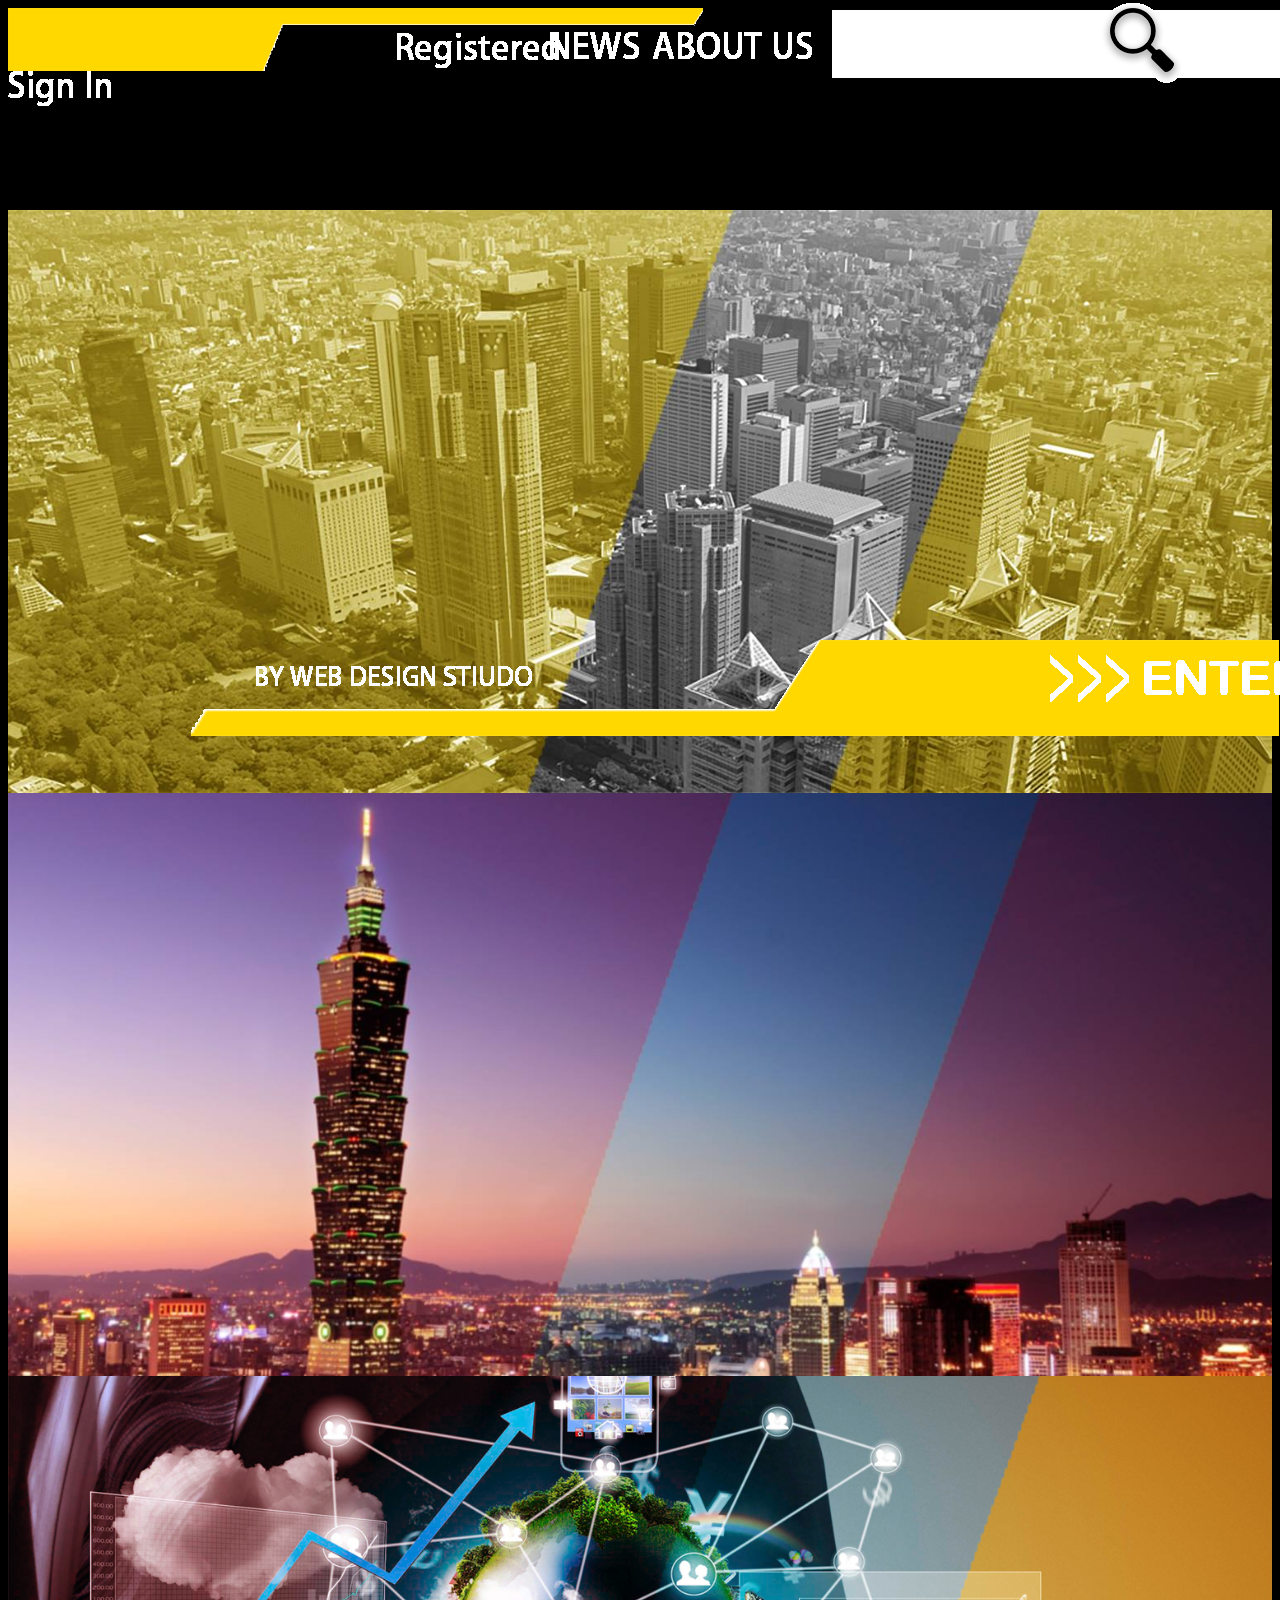
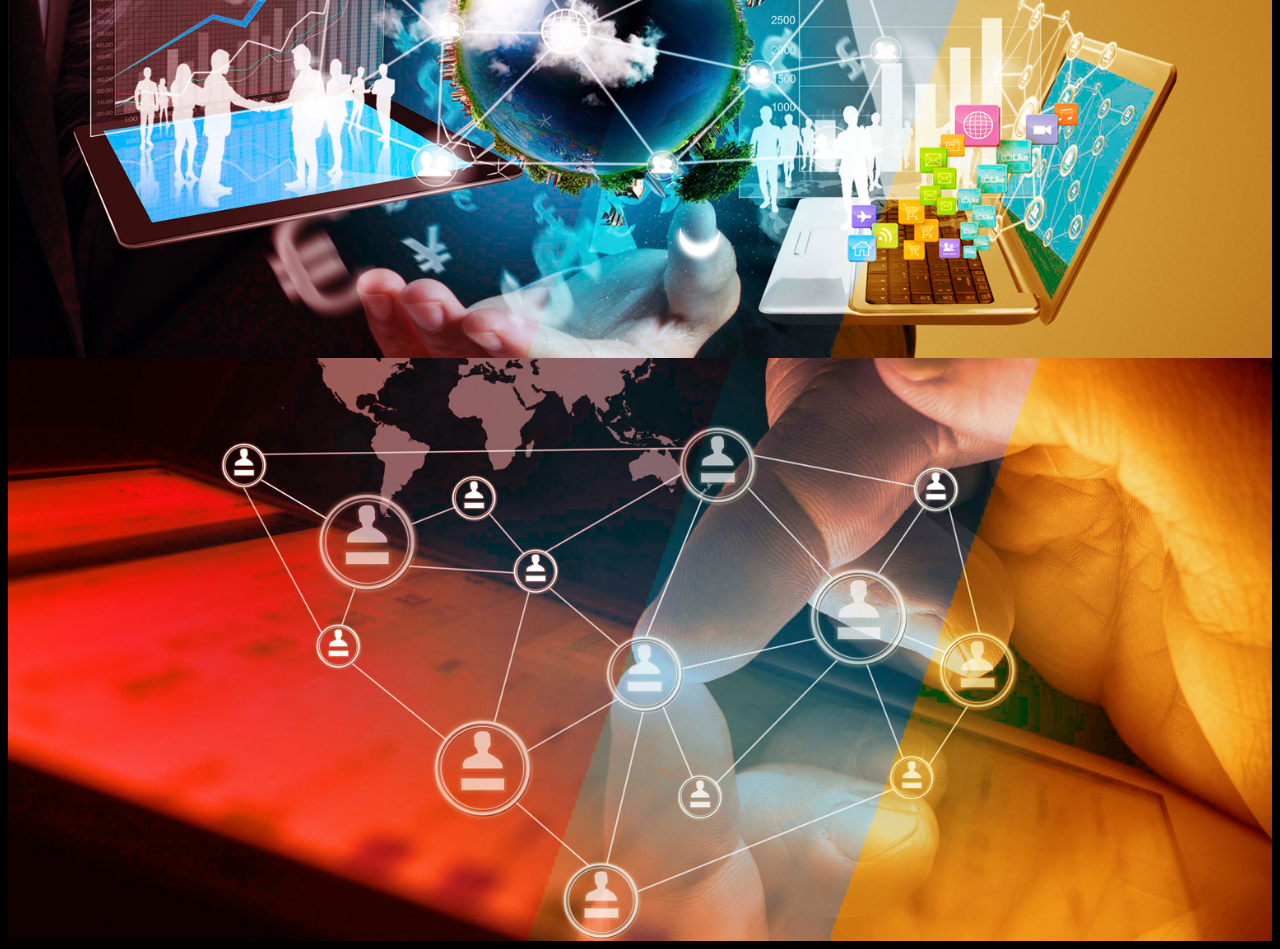
<file: index.html>
<html>
  <head>
   <meta name="viewport" content="width=device-width, initial-scale=1">
    <!-- Latest compiled and minified CSS -->
    <link rel="stylesheet" href="https://maxcdn.bootstrapcdn.com/bootstrap/3.3.6/css/bootstrap.min.css" integrity="sha384-1q8mTJOASx8j1Au+a5WDVnPi2lkFfwwEAa8hDDdjZlpLegxhjVME1fgjWPGmkzs7" crossorigin="anonymous">
    <script src="https://ajax.googleapis.com/ajax/libs/jquery/2.2.3/jquery.min.js"></script>
    <!-- Latest compiled and minified JavaScript -->
    <script src="https://maxcdn.bootstrapcdn.com/bootstrap/3.3.6/js/bootstrap.min.js" integrity="sha384-0mSbJDEHialfmuBBQP6A4Qrprq5OVfW37PRR3j5ELqxss1yVqOtnepnHVP9aJ7xS" crossorigin="anonymous"></script>
 <meta charset="utf-8" />
</head>
<body style="background-color:#000000;"width:100vw>

<style type="text/css">
div.background{
background-color:#0000000;
position:absolute;
left:0px;
right:0px;
top:0px;
height:0px;
z-index:0;
}

<style type="text/css">
div.up{
position:absolute;
left:0vw;
top:0vw;
z-index:1;
}
</style>
<style type="text/css">
div.down{
position:absolute;
right:1px;
top:50vw;
}
</style>
<style type="text/css">
div.enter{
position:absolute;
left:82vw;
right:0px;
top:51.2vw;
height:0px;
z-index:2;
}
</style>
<style type="text/css">
div.webassign{
position:absolute;
left:20vw;
right:0px;
top:52vw;
height:0px;
z-index:2;
}
tyle type="text/css">
div.news{
position:absolute;
left:43vw;
right:1px;
top:2.5vw;
height:0px;
z-index:2;
}
/style>
<style type="text/css">
div.signin{
position:absolute;
left:23vw;
right:0px;
top:2.5vw;
height:0px;
z-index:2;
}
</style>
<style type="text/css">
div.registerd{
position:absolute;
left:31vw;
right:0px;
top:2.5vw;
height:0px;
z-index:2;
}
</style>
<style type="text/css">
div.news{
position:absolute;
left:43vw;
right:1px;
top:2.5vw;
height:0px;
z-index:2;
}
</style>
<style type="text/css">
div.aboutus{
position:absolute;
left:51vw;
right:0px;
top:2.5vw;
height:0px;
z-index:2;
}
</style>
<style type="text/css">
div.search{
position:absolute;
left:65vw;
right:0px;
top:0.8vw;
height:0px;
z-index:2;

}
</style>
<style type="text/css">
div.search1{
position:absolute;
left:86vw;
right:0px;
top:1.5px;
height:0px;
z-index:2;
}

</style>


<div class="up">
<img src="0014.png"width=55%>
</div>
<div class="down">
<img src="0013.png"width=100%>
</div>
<div class="enter">
<a href="http://tearer54.github.io/uidd2017/fintech"><img src="0000.png">
</a>
</div>
<div class="webassign">
<img src="0010.png">
</div>
<div class="signin">
<img src="0006.png">
</div>
<div class="registerd">
<img src="0005.png">
</div>
<div class="news">
<img src="0004.png">
</div>
<div class="aboutus">
<img src="0003.png">
</div>
<div class="search">
<img src="0002.png">
</div>
<div class="search1">
<img src="0001.png">
</div>

<div id="photocarousel" class="carousel slide" data-ride="carousel"data-interval="3000">

  <ol class="carousel-indicators">
    <li data-target="#photocarousel" data-slide-to="0" class="active"></li>
    <li data-target="#photocarousel" data-slide-to="1"></li>
    <li data-target="#photocarousel" data-slide-to="2"></li>
    <li data-target="#photocarouse1" data-slide-to="3"></li>
  </ol>
  <div class="carousel-inner" role="listbox">
    <div class="item active">
      <img src="intro1.jpg"width=100%>
    </div>
    <div class="item">
      <img src="intro2.jpg"width=100%>
    </div>
    <div class="item">
      <img src="intro3.jpg"width=100%>
    </div>
    <div class="item">
      <img src="intro4.jpg"width=100%>
      </div>
      <div>
</div>
      </div>
  <a class="left carousel-control" href="#photocarousel" role="button" data-slide="prev">
    <span class="glyphicon glyphicon-chevron-left"></span>
  </a>
  <a class="right carousel-control" href="#photocarousel" role="button" data-slide="next">
    <span class="glyphicon glyphicon-chevron-right" aria-hidden="true"></span>
</body>



</html>
</file>
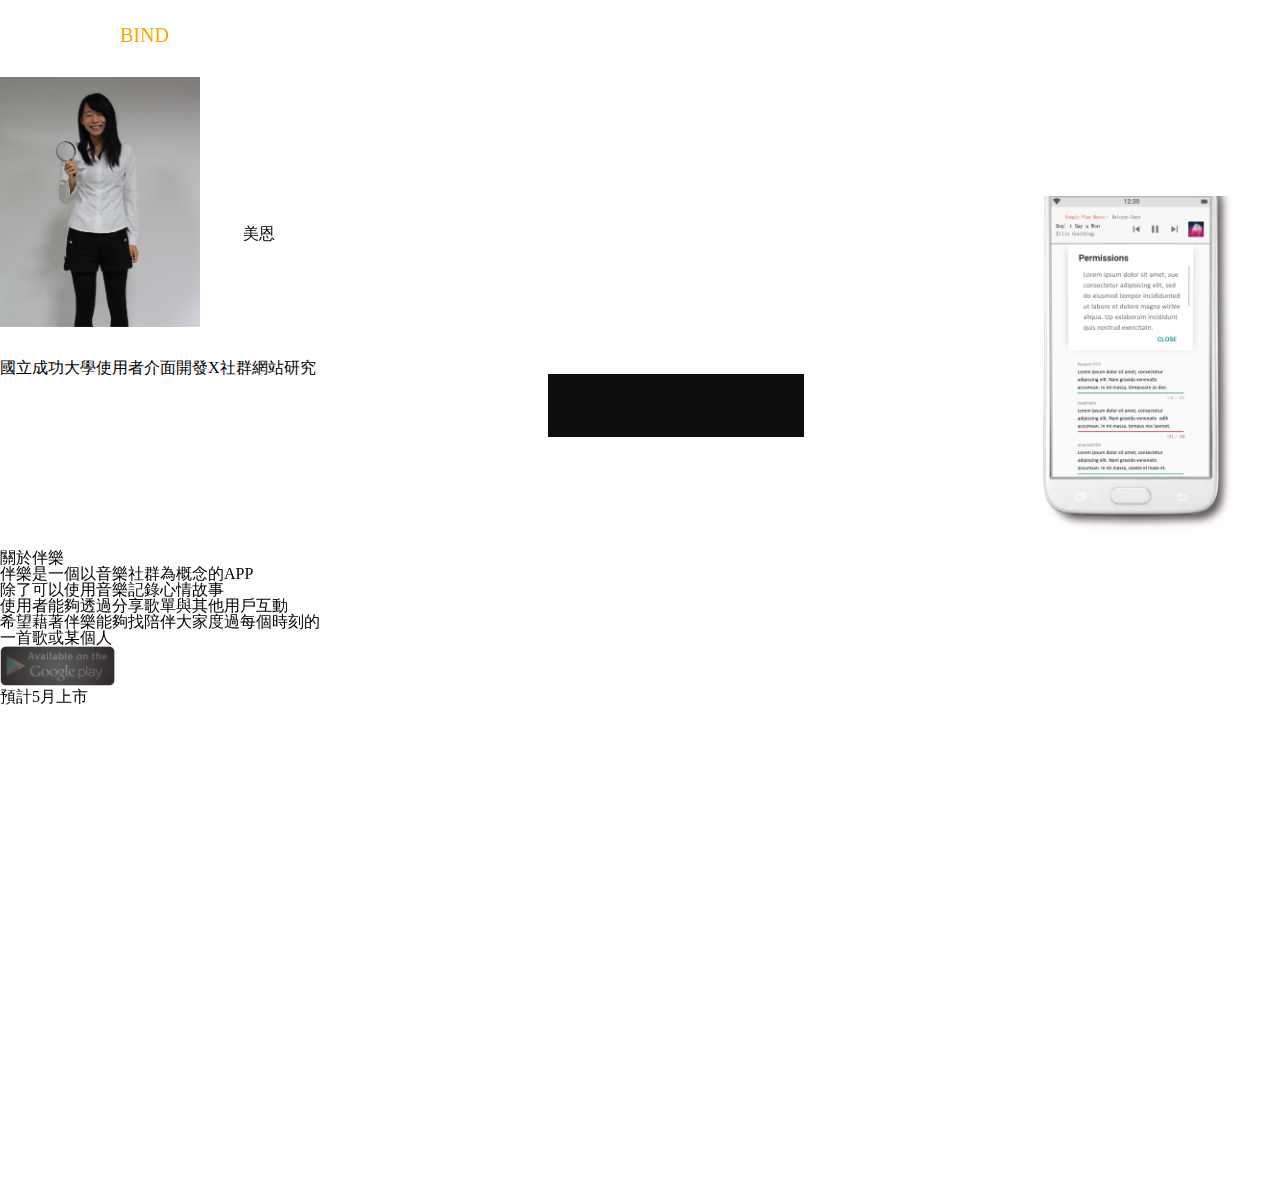
<file: about_us.html>
<!DOCTYPE html>
<html>
<head>
  <meta charset="utf-8">
<title>web design</title>
<link rel="stylesheet" href="./master.css">
</head>
<body>

  <nav>
  <p1>伴樂</p1><p2>BIND</p2>
</nav>

<div class="section1">
  <div class="photo">
    <img src="ABOUT US-06.jpg" width="200" height="250">
  </div>

  <div class="center_part">
    <div class="left_part">
      <p id="about">ABOUT US</p><br>
      <p id="first_name">陳</p><p id="name">美恩</p><br><p id="desc">在都市長大的台中人,興趣是水彩<br>目前就讀於成大工設所<br>最喜歡的動物是狼</p><p id="contact"><br>聯絡資訊<br>lobitozone@gmail.com</p>
    </div>
    <div class="quoto_part">
  <p id="quoto">「用音樂連結人們,彼此分享」</p7>
</div>
</div>

<div class="phone">
  <img src="ABOUT US-04.png" width="218" height="338">
</div>

</div>

<div class="section2">
  <div class="about">
    <h id="title">關於伴樂</h>
    <p id="info">伴樂是一個以音樂社群為概念的APP<br>除了可以使用音樂記錄心情故事<br>使用者能夠透過分享歌單與其他用戶互動<br></p><p id="info2">希望藉著伴樂能夠找陪伴大家度過每個時刻的<br>一首歌或某個人</p>
    <div class="app">
    <img class="app_icon" src="ABOUT US-05.png"width="115" height="40">
    <br><p id="predict">預計5月上市</p>
  </div>
  </div>
</div>
<footer>
  <p id="footer">國立成功大學使用者介面開發X社群網站研究</p>
</footer>



</body>
</file>
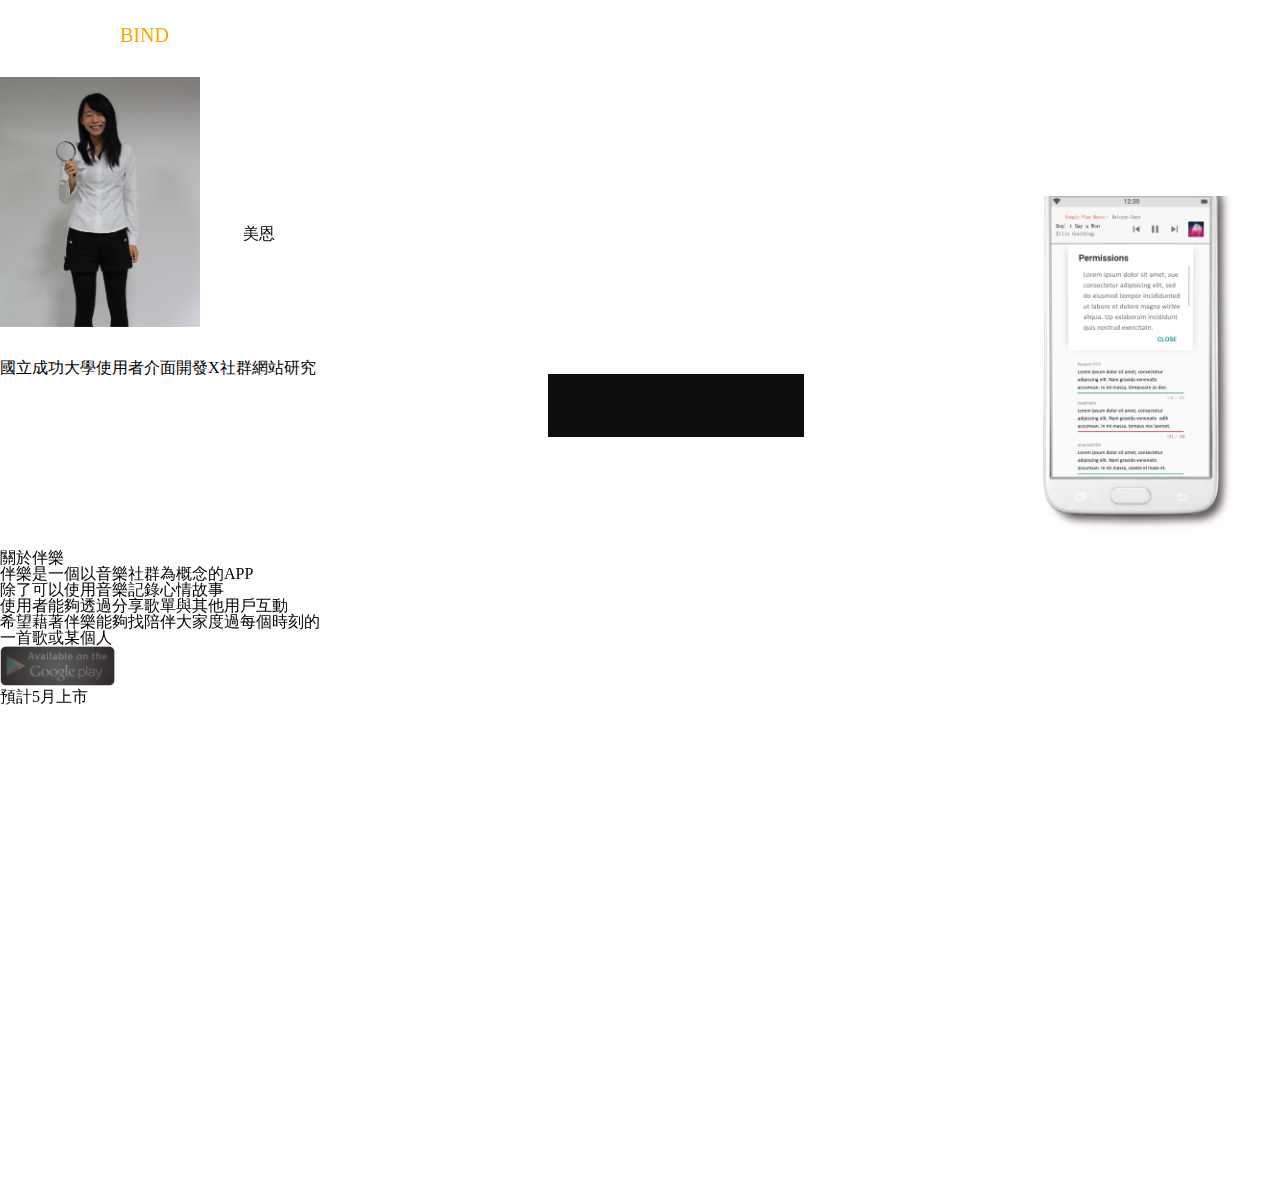
<file: about_usleilia.html>
<!DOCTYPE html>
<html>
<head>
  <meta charset="utf-8">
  <title>web design</title>
  <link rel="stylesheet" href="./master.css">
  </head>
  <body>

    <nav>
      <p1>伴樂</p1><p2>BIND</p2>
      </nav>

      <div class="section1">
        <div class="photo">
            <img src="ABOUT US-06.jpg" width="200" height="250">
              </div>

                <div class="center_part">
                    <div class="left_part">
                          <p id="about">ABOUT US</p><br>
                                <p id="first_name">陳</p><p id="name">美恩</p><br><p id="desc">在都市長大的台中人,興趣是水彩<br>目前就讀於成大工設所<br>最喜歡的動物是狼</p><p id="contact"><br>聯絡資訊<br>lobitozone@gmail.com</p>
                                    </div>
                                        <div class="quoto_part">
                                          <p id="quoto">「用音樂連結人們,彼此分享」</p7>
                                          </div>
                                          </div>

                                          <div class="phone">
                                            <img src="ABOUT US-04.png" width="218" height="338">
                                            </div>

                                            </div>

                                            <div class="section2">
                                              <div class="about">
                                                  <h id="title">關於伴樂</h>
                                                      <p id="info">伴樂是一個以音樂社群為概念的APP<br>除了可以使用音樂記錄心情故事<br>使用者能夠透過分享歌單與其他用戶互動<br></p><p id="info2">希望藉著伴樂能夠找陪伴大家度過每個時刻的<br>一首歌或某個人</p>
                                                          <div class="app">
                                                              <img class="app_icon" src="ABOUT US-05.png"width="115" height="40">
                                                                  <br><p id="predict">預計5月上市</p>
                                                                    </div>
                                                                      </div>
                                                                      </div>
                                                                      <footer>
                                                                        <p id="footer">國立成功大學使用者介面開發X社群網站研究</p>
                                                                        </footer>



                                                                        </body>
                    
                                                                                                                                              </html>
</file>
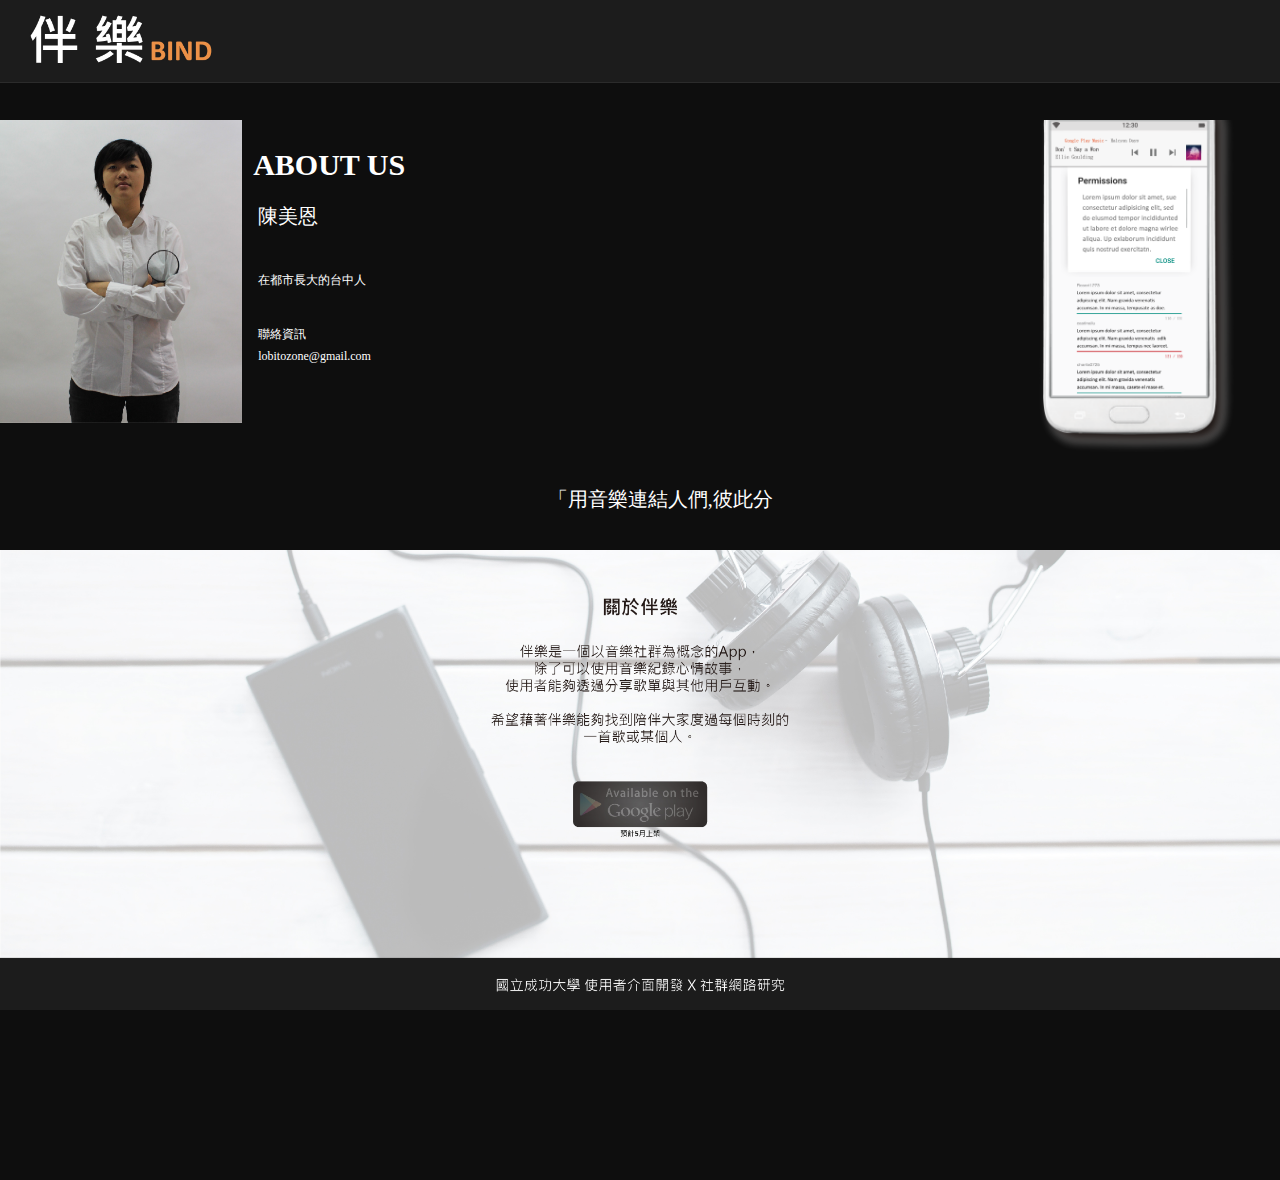
<file: aboutuswei.html>
<html>
<head>

<script src="http://www.google.com/jsapi"></script>
  <meta charset="utf-8">
  <title>伴樂BIND</title>
  <link rel="stylesheet" href="./master.css">
<body style="background-color:#0E0E0E;">
<div class="up">
<img src="ABOUT US-07.jpg"width=100%></div>

<style>
.ann3{overflow:hidden;height:45vh;}
.self{overflow:hidden;height:20px;}
.descr{overflow:hidden;height:12px;}
</style>
<style type="text/css">
div.up
{
position:absolute;
left:0vw;
top:0vw;
height:0vw;
}
</style>


<div class="section1">
  <div class="photo1">
      <div id="ann_boxa" class="ann3" style="width:30vw;height:45vh;">
        <div id="b1" class="ann3"><img src="ABOUT US-13.jpg"width=63%></div>
        <div id="b2" class="ann3"><img src="ABOUT US-12.png"width=63%></div>
        <div id="b2" class="ann3"><img src="ABOUT US-11.jpg"width=63%></div>
    </div>

</div>

      <div class="center_part">
          <div class="left_part">
                <p id="about">ABOUT US</p><br>
                       <div id="self_boxa"class="self">
                      <div id="first_name" class="self">陳美恩</div>
                      <div id="first_name1"class="self">黃芷芸</div>
                      <div id="first_name2"class="self">曾心妤</div>
</div>
<br><br><br>
                      <div id="descr_boxa" class="descr">
                      <div id="desc" class="descr">在都市長大的台中人</div>
                      <div id="desc1"class="descr">在郊區長大的新北人</div>
                      <div id="desc2"class="descr">在市區長大的桃園人</div>

                      </div>
                      <br>
                      <p id="contact"><br>聯絡資訊<br>lobitozone@gmail.com</p>
                          
                          </div>
                              <div class="quoto_part">
                                <p id="quoto">「用音樂連結人們,彼此分享」</p7>
                                </div>
                                </div>
</div>
<div class="section2">
  <img src="ABOUT US-08.jpg"  width="100%">

  </div>


  <div class="phone">
    <img src="ABOUT US-04.png" width=84%>
    </div>













 <script>
function slideLine(box,stf,delay,speed,h)
        {
            var slideBox = document.getElementById(box);
            var delay = delay||1000,speed = speed||20,h = h||20;
            var tid = null,pause = false;
            var s = function(){tid=setInterval(slide, speed);}
            var slide = function(){
             if(pause) return;
              slideBox.scrollTop +=1 ;
              if(slideBox.scrollTop%h == 0){
              clearInterval(tid);
              slideBox.appendChild(slideBox.getElementsByTagName(stf)[0]);
              slideBox.scrollTop = 0;
              setTimeout(s, delay);
                }
               }
            slideBox.onmouseover=function(){pause=true;}
            slideBox.onmouseout=function(){pause=false;}
            setTimeout(s, delay);
                }
        slideLine('ann_boxa','div',3500,3,400);
        slideLine('self_boxa','div',4000,60,20)
        slideLine('descr_boxa','div',4000,100,12);
</script>

</body>
</html>
</file>
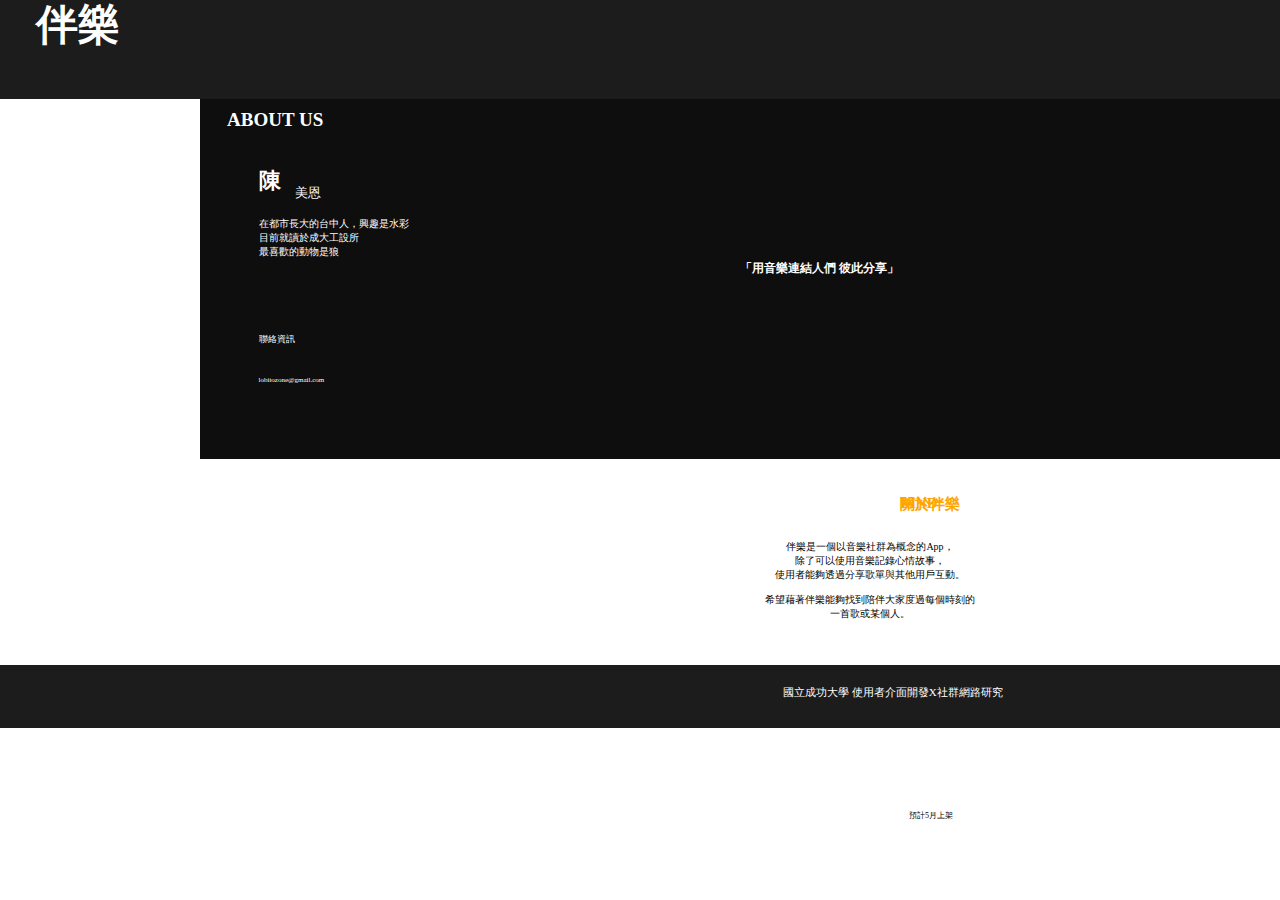
<file: boutus.html>
CTYPE html>
<html>
<head>
<style>
div.margin{
	width:auto;
	height:auto;
}
div.top{
	height:11vh;
	width:100%;
	background-color:#1C1C1C;
	position:absolute;
	top:0%;
	left:0%;
}
div.pic{
	height:4vh;
	width:15%;
	background-color:white;
	position:absolute;
	top:11vh;
	left:0%;
}
div.info{
	height:40vh;
	width:85%;
	background-color:#0E0E0E;
	position:absolute;
	top:11vh;
	left:200px;
	
}
div.intro{
	height:40vh;
	width:20%;
	position:absolute;
	top:11vh;
	right:0%;
}
div.about{
	height:55vh;
	width:100%;
	background-color:white;
	position:absolute;
	top:320px;
	left:0%;
}
div.bottom{
	height:7%;
	width:100%;
	background-color:#1C1C1C;
	position:absolute;
	top:665px;
	left:0%;
}
p{
	color:white;
}
#title{
	color:white;
	font-size:42px;
	position:absolute;
	top:-5vh;
	left:4vh;
}
#BIND{
	color:orange;
	font-size:18px;
	position:absolute;
	top:6vh;
	left:18vh;
}
#aboutus{
	font-size:19px;
	position:absolute;
	top:-1vh;
	left:3vh;
}
#lastname{
	font-size:22px;
	position:absolute;
	top:5vh;
	left:6.5vh;
}
#name{
	font-size:13px;
	position:absolute;
	top:8vh;
	left:10.5vh;
}
#background{
	font-size:10px;
	position:absolute;
	top:12vh;
	left:6.5vh;
}
#contact{
	font-size:9px;
	position:absolute;
	top:25vh;
	left:6.5vh;
}
#email{
	font-size:7px;
	position:absolute;
	top:30vh;
	left:6.5vh;
}
#sentence{
	font-size:12px;
	position:absolute;
	top:16.5vh;
	left:60vh;
}
#bind{
	font-size:15px;
	position:absolute;
	top:55vh;
	left:100vh;
}
#content{
	font-size:10px;
	position:absolute;
	top:60vh;
	left:85vh;
}
#loading{
	font-size:8px;
	position:absolute;
	top:90vh;
	left:101vh;
}
#uni{
	font-size:11px;
	position:absolute;
	top:1vh;
	left:87vh;
}
.ann{overflow:hidden;height:20px;}
</style>
</head>

<body>
<div class="margin">
<div class="top">
<p id="title"><b>伴樂</b></p>
<a id="BIND"><b>BIND</b></a>
</div>
<div class="pic">
</div>
<div class="info">
<div class="information">
<p id="aboutus"><b>ABOUT  US</b></p>
<p id="lastname"><b>陳</b></p>
<p id="name">美恩</p>
<p id="background">在都市長大的台中人，興趣是水彩<br>
目前就讀於成大工設所<br>
最喜歡的動物是狼</p>
<p id="contact">聯絡資訊</p>
<p id="email">lobitozone@gmail.com</p>
</div>
<p id="sentence"><b>「用音樂連結人們 彼此分享」</b></p>
</div>
<div class="intro">
</div>
<div class="aboutBIND">
<a id="bind"><b>關於伴樂</b></a>
<a id="content" align="center">伴樂是一個以音樂社群為概念的App，<br>
除了可以使用音樂記錄心情故事，<br>
使用者能夠透過分享歌單與其他用戶互動。<br><br>
希望藉著伴樂能夠找到陪伴大家度過每個時刻的<br>
一首歌或某個人。</a>
<a id="loading">預計5月上架</a>
</div>
<div class="bottom">
<p id="uni">國立成功大學 使用者介面開發X社群網路研究</p>
</div>
</div>
</body>
</html>
</file>
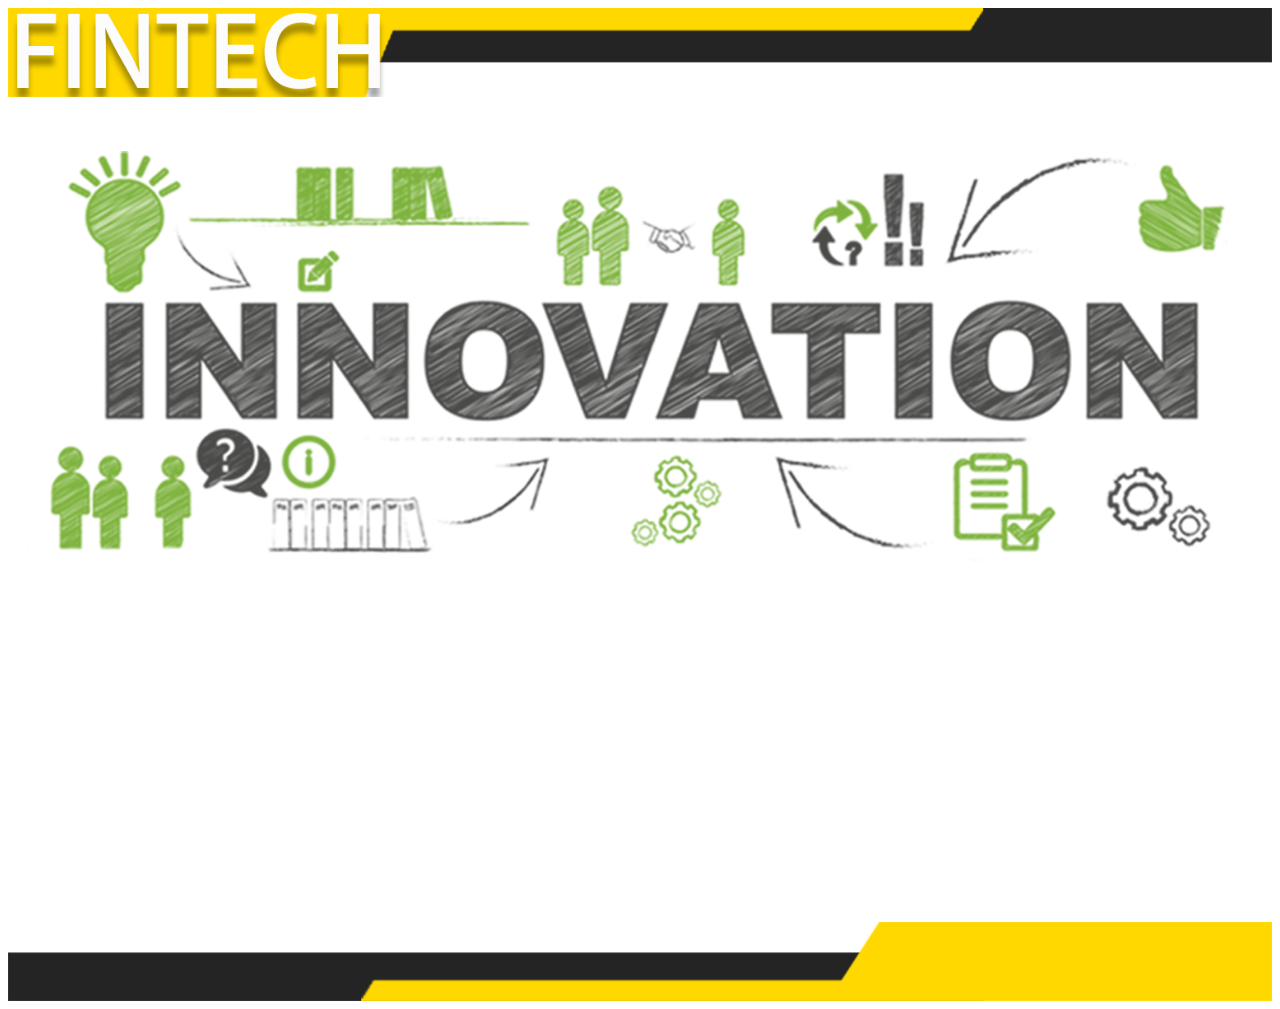
<file: fintech.html>
<html>
<body style="background-color:white"width:100%>







<img src="main_up.png"width=100%>
<br><br><br><br>
<img src="main_poster.png"width=100%>

<div>
<br><br><br><br><br><br><br><br><br><br><br><br><br><br><br><br><br><br><br><br>
</div>
<img src="main_down.png"width=100%> 





</body>
</html>
</file>
<file: master.css>
html,
body, div, span, applet, object, iframe,
h1, h2, h3, h4, h5, h6, p, blockquote, pre,
a, abbr, acronym, address, big, cite, code,
del, dfn, em, font, img, ins, kbd, q, s, samp,
small, strike, strong, sub, sup, tt, var,
b, u, i, center,
dl, dt, dd, ol, ul, li,
fieldset, form, label, legend,
table, caption, tbody, tfoot, thead, tr, th, td {
    margin: 0;
    padding: 0;
    border: 0;
    outline: 0;
    font-size: 100%;
    vertical-align: baseline;
    background: transparent;
}
body {
    line-height: 1;
}
ol, ul {
    list-style: none;
}
blockquote, q {
    quotes: none;
}
blockquote:before, blockquote:after,
q:before, q:after {
    content: '';
    content: none;
}

/* remember to define focus styles! */
:focus {
    outline: 0;
}

/* remember to highlight inserts somehow! */
ins {
    text-decoration: none;
}
del {
    text-decoration: line-through;
}

/* tables still need 'cellspacing="0"' in the markup */
table {
    border-collapse: collapse;
    border-spacing: 0;
}

nav {
    height: 8vh;
    position: fixed;
    width: 100%;
}

p1{
  font-size: 50px;
  color: white;
font-family: Microsoft JhengHei;
 letter-spacing: 5px;
 padding: 5px;
}

p2{
  font-size: 20px;
  color: orange;
  font-family: Microsoft JhengHei;
}

.section1{
  position: relative;
  top: 8.5vh;
  height: 40vh;
  width:100vw;
}

.photo1{
  width: 19vw;
  height: 40vh;
  top:4.88vh;
  left:0vw;
  position: absolute;
}

.center_part{
  position: absolute;
  left: 19vw;
  height: 40vh;
  width: 30vw;
  top:3vh;

}

.left_part{
  width: 18vw;
  height: 40vh;
  left:0vw;
  top:4.1vh;
  position: absolute;
}

#about{
  color: white;
  font-family:DFHeiBold-B5;
  font-weight: bold;
  padding: 10px;
  font-size: 30px;
}

#first_name{
  color: white;
  font-family: Microsoft JhengHei;
  font-size: 20px;
  padding-left: 15px;
}
#first_name1{
  color: white;
    font-family: Microsoft JhengHei;
      font-size: 20px;
        padding-left: 15px;
 }
        
#first_name2{
  color: white;
    font-family: Microsoft JhengHei;
      font-size: 20px;
        padding-left: 15px;
        }

#desc{
  color: white;
  font-family: DFYuanLight-B5;
  padding-left: 15px;
  font-size: 12px;

}
#desc1{
  color: white;
    font-family: DFYuanLight-B5;
      padding-left: 15px;
        font-size: 12px;

          
          }
#desc2{
            color: white;
                font-family: DFYuanLight-B5;
                      padding-left: 15px;
                              font-size: 12px;
                              

                                                  }

#contact{
  color: white;
  font-family: Microsoft JhengHei;
  padding-left: 15px;
  font-size: 12px;
 line-height: 1.8;

}
.quoto_part{
  position: absolute;
  width: 20vw;
  top:30vh;
  height:7vh;
  background-color: #0E0E0E;
  line-height: 250px;
  left: 23.8vw;
}

#quoto{
  color: white;
  font-family: Microsoft JhengHei;
  font-size: 20px;
  animation-duration: 5s;
 animation-name: slidein;
}

@keyframes slidein {
  from {
    opacity: 0;
    width: 300%;
  }

  to {
    opacity: 1;
    width: 100%;
  }
}

.phone{
  position: absolute;
  width: 20vw;
  height: 40vh;
  right: 0vw;
  top:13.3vh;
}

.section2{
  position: absolute;
  height: 70vh;
  top: 61.1vh;
  right: 0vw;
  width: 100%;
  background: url(ABOUT US-08.jpg);
  background-repeat: no-repeat;
   background-size: cover;
}
</file>
